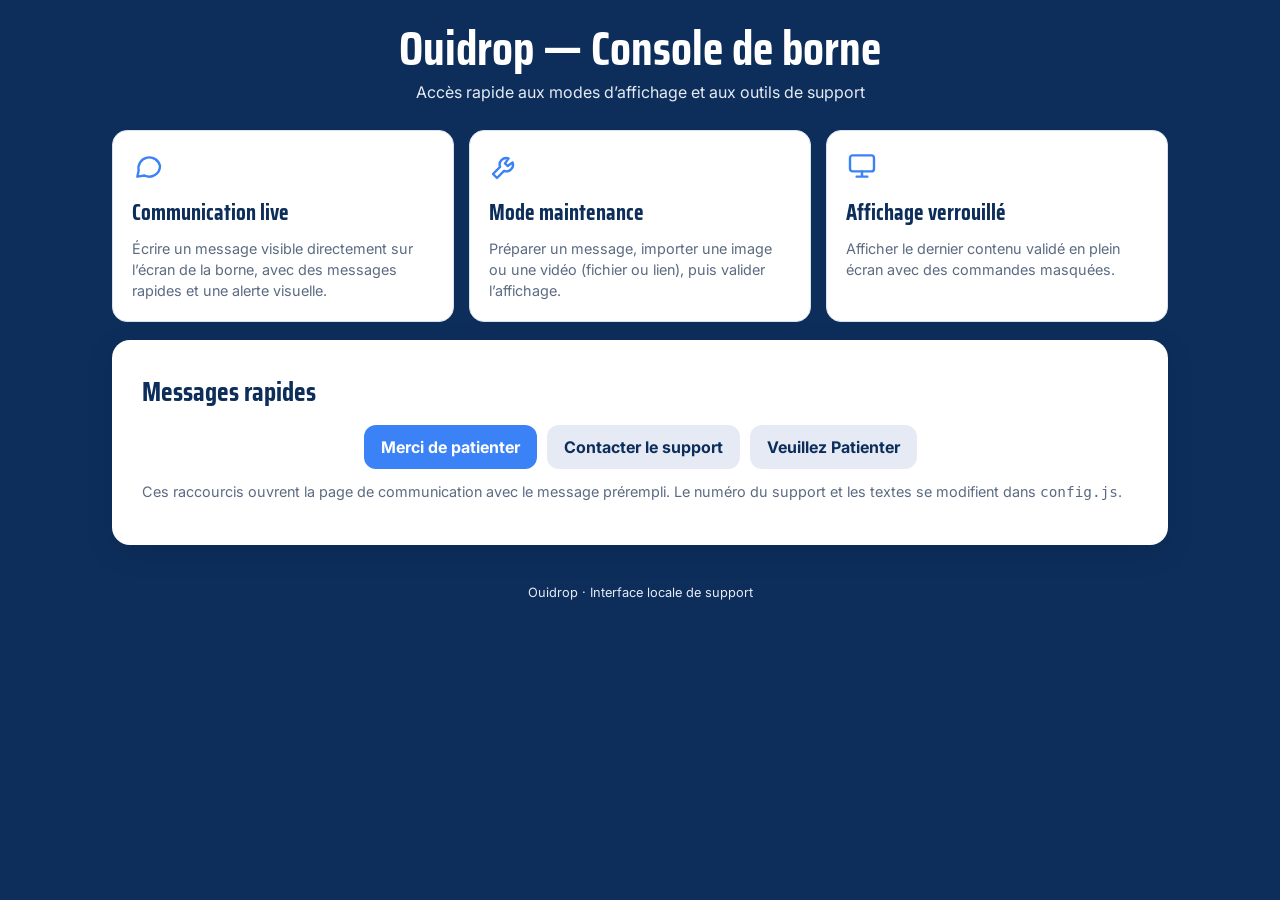
<file: index.html>
<!doctype html>
<html lang="fr">
<head>
<meta charset="utf-8">
<meta name="viewport" content="width=device-width,initial-scale=1">
<title>Accueil — Ouidrop</title>
<link rel="stylesheet" href="style.css">
</head>
<body>
<header class="top"><h1>Ouidrop — Console de borne</h1><p>Accès rapide aux modes d’affichage et aux outils de support</p></header>
<main class="wrap">
 <section class="grid">
  <a class="tile" href="communication.html">
   <span class="symbol"><svg viewBox="0 0 24 24" aria-hidden="true"><path d="M21 12a8 8 0 0 1-11.6 7.1L4 20l1-4.6A8 8 0 1 1 21 12Z"/></svg></span>
   <strong>Communication live</strong>
   <span>Écrire un message visible directement sur l’écran de la borne, avec des messages rapides et une alerte visuelle.</span>
  </a>
  <a class="tile" href="maintenance.html">
   <span class="symbol"><svg viewBox="0 0 24 24" aria-hidden="true"><path d="M14.7 6.3a5 5 0 0 0-6.4 6.4L3 18l3 3 5.3-5.3a5 5 0 0 0 6.4-6.4L14 12l-2-2 2.7-3.7Z"/></svg></span>
   <strong>Mode maintenance</strong>
   <span>Préparer un message, importer une image ou une vidéo (fichier ou lien), puis valider l’affichage.</span>
  </a>
  <a class="tile" href="affichage.html">
   <span class="symbol"><svg viewBox="0 0 24 24" aria-hidden="true"><rect x="3" y="4" width="18" height="12" rx="2"/><path d="M8 20h8M12 16v4"/></svg></span>
   <strong>Affichage verrouillé</strong>
   <span>Afficher le dernier contenu validé en plein écran avec des commandes masquées.</span>
  </a>
 </section>
 <section class="panel" style="margin-top:18px">
  <h2>Messages rapides</h2>
  <div class="actions">
   <button class="btn" type="button" data-preset="wait">Merci de patienter</button>
   <button class="btn secondary" type="button" data-preset="support">Contacter le support</button>
   <button class="btn secondary" type="button" data-preset="wait">Veuillez Patienter</button>
  </div>
  <p class="muted">Ces raccourcis ouvrent la page de communication avec le message prérempli. Le numéro du support et les textes se modifient dans <code>config.js</code>.</p>
 </section>
</main>
<footer class="footer">Ouidrop · Interface locale de support</footer>
<script src="config.js"></script>
<script src="ouidrop.js"></script>
<script>
document.querySelectorAll('[data-preset]').forEach(function (b) {
  b.addEventListener('click', function () {
    Ouidrop.setPreset(Ouidrop.message(b.dataset.preset));
    location.href = 'communication.html';
  });
});
</script>
</body>
</html>
</file>
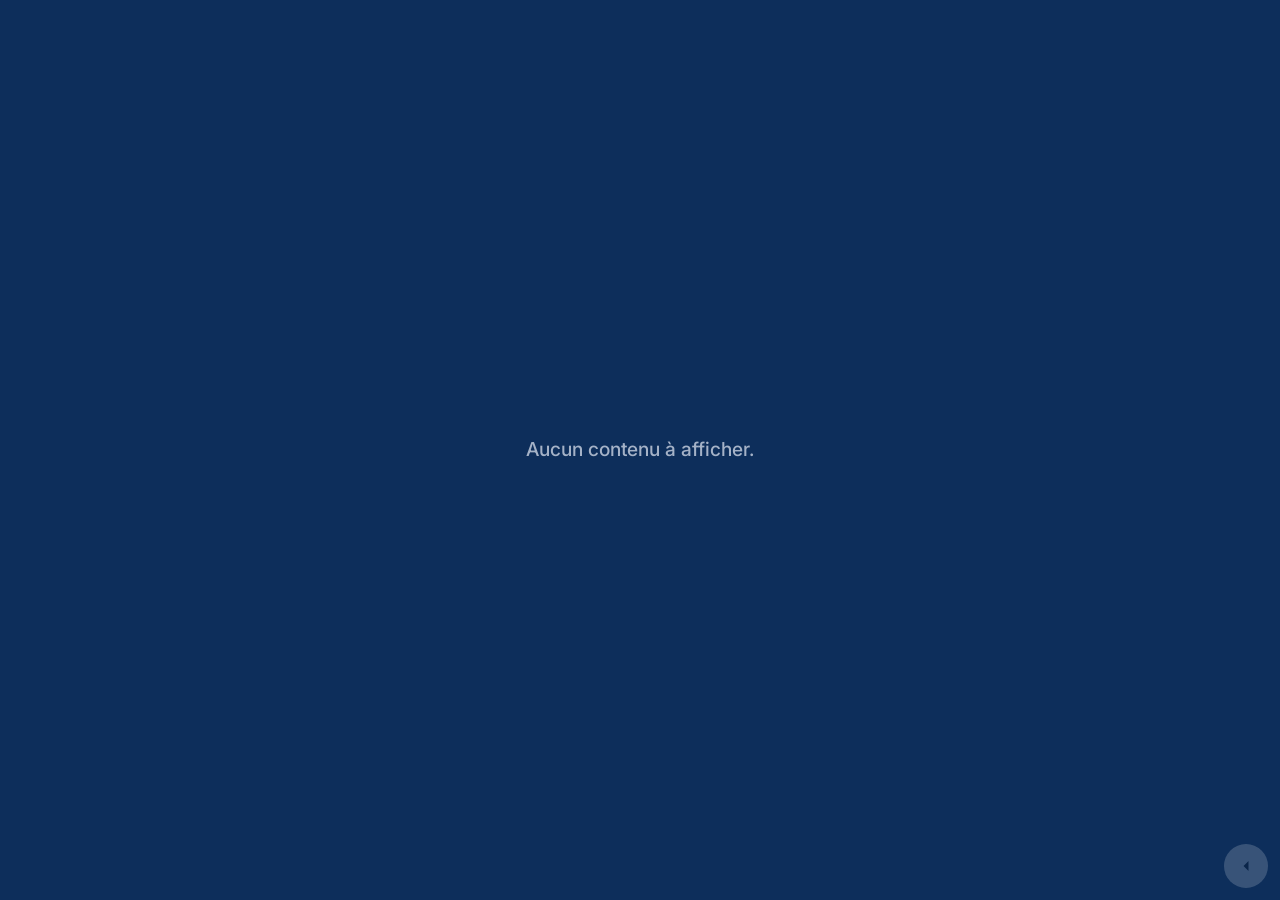
<file: affichage.html>
<!doctype html>
<html lang="fr">
<head>
<meta charset="utf-8">
<meta name="viewport" content="width=device-width,initial-scale=1">
<title>Affichage verrouillé — Ouidrop</title>
<link rel="stylesheet" href="style.css">
<style>
body{overflow:hidden;background:var(--blue)}
#screen{position:fixed;inset:0;display:flex;padding:5vw;overflow:auto;background:var(--blue);color:#fff;text-align:center}
.stage{margin:auto;display:flex;flex-direction:column;align-items:center;gap:24px;max-width:100%}
#displayText{font-size:clamp(2rem,5vw,5rem);font-weight:700;line-height:1.2;white-space:pre-wrap;overflow-wrap:anywhere}
#displayText.empty{font-size:1.2rem;font-weight:500;color:var(--pale);opacity:.7}
#displayMedia img,#displayMedia video{max-width:90vw;max-height:62vh}
#displayMedia iframe{width:min(90vw,1100px)}
#unlock{position:fixed;right:12px;bottom:12px;width:44px;height:44px;border:0;border-radius:50%;background:#fff;color:var(--blue);display:grid;place-items:center;cursor:pointer;opacity:.18;transition:opacity .2s}
#unlock svg{width:20px;height:20px}
#unlock:hover,#unlock:focus{opacity:1}
</style>
</head>
<body>
<main id="screen" aria-live="polite">
 <div class="stage">
  <div id="displayText"></div>
  <div id="displayMedia" class="media-box" hidden></div>
 </div>
</main>
<button id="unlock" type="button" title="Retour aux commandes (Échap)" aria-label="Retour aux commandes"><svg viewBox="0 0 24 24" aria-hidden="true"><path d="M15 6l-6 6 6 6"/></svg></button>

<script src="config.js"></script>
<script src="ouidrop.js"></script>
<script>
(async function () {
  var text = document.getElementById('displayText');
  var box = document.getElementById('displayMedia');
  var objectUrl = null;

  var d = Ouidrop.loadDisplay();
  if (d.text.trim()) text.textContent = d.text;
  else if (!d.media) { text.textContent = 'Aucun contenu à afficher.'; text.className = 'empty'; }

  var m = d.media, candidates = null;
  if (m && m.origin === 'file') {
    var blob = null;
    try { blob = await Ouidrop.getBlob(); } catch (e) {}
    if (blob) {
      objectUrl = URL.createObjectURL(blob);
      candidates = Ouidrop.fileCandidates(m.kind, objectUrl);
    }
  } else if (m && m.origin === 'url') {
    var r = Ouidrop.resolveLink(m.url, m.hint);
    if (r.ok) candidates = r.candidates;
  }
  if (candidates) {
    box.hidden = false;
    Ouidrop.mountMedia(box, candidates, {
      autoplay: true, loop: true, alt: 'Média de maintenance',
      onStatus: function (s) { if (s === 'error') box.hidden = true; }   // le texte reste affiché
    });
  }

  function exitDisplay() { location.href = 'maintenance.html'; }
  document.getElementById('unlock').addEventListener('click', exitDisplay);
  document.addEventListener('keydown', function (e) { if (e.key === 'Escape') { e.preventDefault(); exitDisplay(); } });
  window.addEventListener('pagehide', function () { if (objectUrl) URL.revokeObjectURL(objectUrl); });
})();
</script>
</body>
</html>
</file>
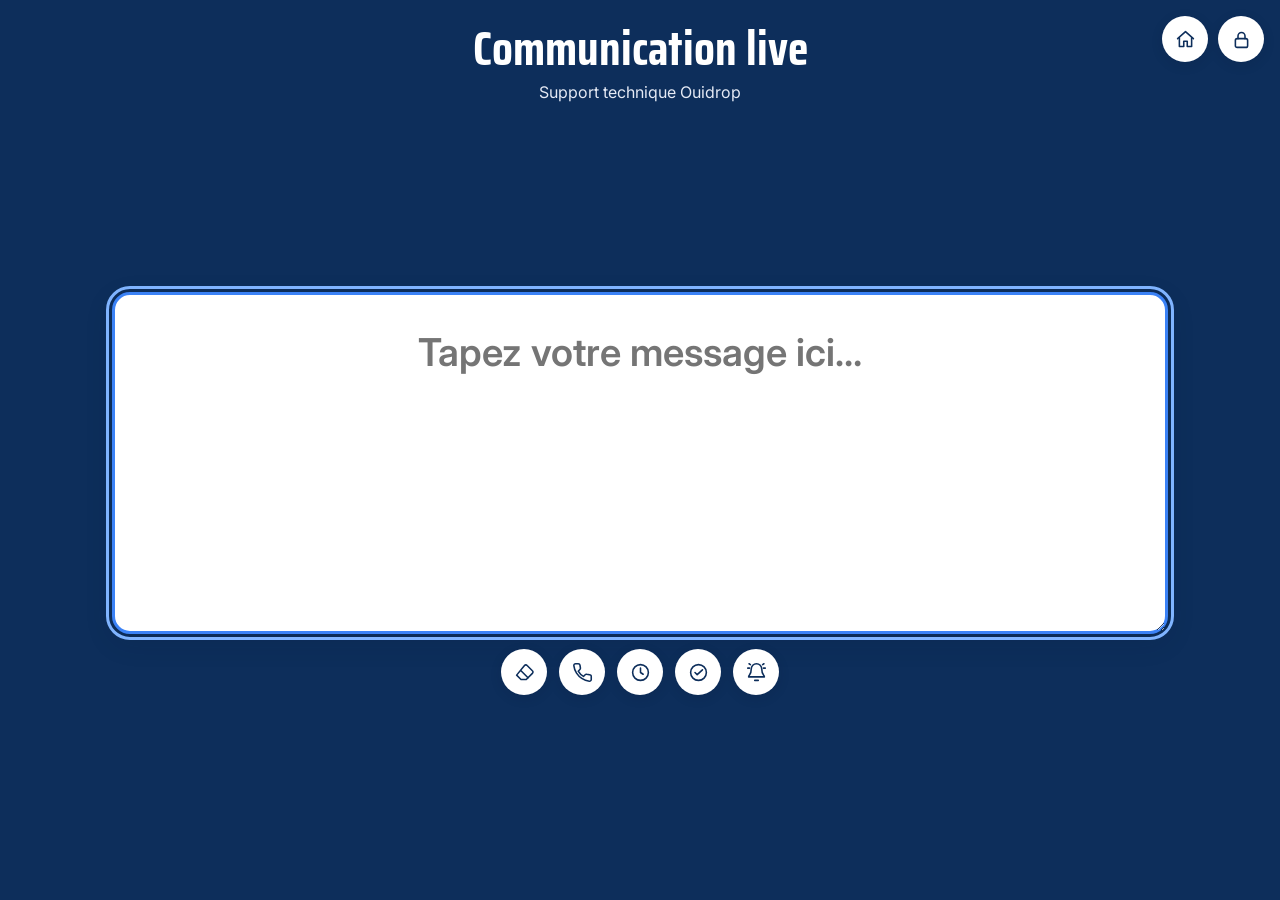
<file: communication.html>
<!doctype html>
<html lang="fr">
<head>
<meta charset="utf-8">
<meta name="viewport" content="width=device-width,initial-scale=1">
<title>Communication live — Ouidrop</title>
<link rel="stylesheet" href="style.css">
<style>
body.comm{display:flex;flex-direction:column}
body.comm .top{padding-left:130px;padding-right:130px}
body.comm main{flex:1;display:flex;flex-direction:column;justify-content:center;width:min(1100px,100%);margin:0 auto;padding:16px 22px 28px}

/* Navigation en haut à droite */
.corner-nav{position:fixed;top:16px;right:16px;display:flex;gap:10px;z-index:5}

/* Champ de saisie = affichage destiné au client */
.message-field{display:block;width:100%;min-height:clamp(180px,38vh,380px);resize:vertical;border:3px solid transparent;border-radius:18px;padding:clamp(18px,3vw,32px);background:#fff;color:var(--blue);font:600 clamp(1.35rem,3vw,2.5rem)/1.35 var(--body);text-align:center;outline:none;box-shadow:0 8px 28px #00152d22;margin:0}
.message-field:focus{border-color:var(--accent)}

/* Alerte visuelle : les fonds changent explicitement (pas de filter:invert) */
body.flash{background:#fff;color:var(--blue)}
body.flash .top p{color:var(--blue)}
body.flash .message-field{background:var(--blue);color:#fff;border-color:var(--blue)}
body.flash .iconbtn{background:var(--blue);color:#fff}

@media (max-width:560px){
  body.comm .top{padding:70px 16px 12px}
}
</style>
</head>
<body class="comm">
<nav class="corner-nav" aria-label="Navigation">
 <a class="iconbtn" id="home" href="index.html" aria-label="Accueil" title="Accueil"><svg viewBox="0 0 24 24" aria-hidden="true"><path d="m3 11 9-8 9 8"/><path d="M5 10v10h5v-6h4v6h5V10"/></svg></a>
 <a class="iconbtn" id="lock" href="affichage.html" aria-label="Verrouiller l’affichage" title="Verrouiller l’affichage"><svg viewBox="0 0 24 24" aria-hidden="true"><rect x="5" y="11" width="14" height="10" rx="2"/><path d="M8 11V8a4 4 0 0 1 8 0v3"/></svg></a>
</nav>

<header class="top"><h1>Communication live</h1><p>Support technique Ouidrop</p></header>

<main>
 <label class="sr-only" for="message">Message affiché au client</label>
 <textarea id="message" class="message-field" placeholder="Tapez votre message ici…" autofocus spellcheck="false" autocomplete="off"></textarea>

 <nav class="toolbar" aria-label="Actions de communication">
  <button class="iconbtn" type="button" id="clear" aria-label="Effacer le message" title="Effacer"><svg viewBox="0 0 24 24" aria-hidden="true"><path d="m3 15 9-11a2 2 0 0 1 3 0l6 6a2 2 0 0 1 0 3l-7 7H8l-5-5Z"/><path d="m8 10 8 8"/></svg></button>
  <button class="iconbtn" type="button" data-msg="support" aria-label="Afficher le numéro du support" title="Numéro du support"><svg viewBox="0 0 24 24" aria-hidden="true"><path d="M22 16.9v3a2 2 0 0 1-2.2 2 19.8 19.8 0 0 1-8.6-3.1 19.4 19.4 0 0 1-6-6A19.8 19.8 0 0 1 2.1 4.2 2 2 0 0 1 4.1 2h3a2 2 0 0 1 2 1.7l.5 3a2 2 0 0 1-.6 1.9L7.1 10.5a16 16 0 0 0 6 6l1.9-1.9a2 2 0 0 1 1.9-.6l3 .5a2 2 0 0 1 2.1 2.4Z"/></svg></button>
  <button class="iconbtn" type="button" data-msg="wait" aria-label="Message d’attente" title="Patienter"><svg viewBox="0 0 24 24" aria-hidden="true"><circle cx="12" cy="12" r="9"/><path d="M12 7v5l3 2"/></svg></button>
  <button class="iconbtn" type="button" data-msg="done" aria-label="Fin d’intervention" title="Fin d’intervention"><svg viewBox="0 0 24 24" aria-hidden="true"><circle cx="12" cy="12" r="9"/><path d="m8 12 2.5 2.5L16.5 9"/></svg></button>
  <button class="iconbtn" type="button" id="attention" aria-pressed="false" aria-label="Attirer l’attention du client pendant cinq secondes" title="Attirer l’attention (5 s)"><svg viewBox="0 0 24 24" aria-hidden="true"><path d="M18 8a6 6 0 0 0-12 0c0 7-3 7-3 9h18c0-2-3-2-3-9M10 21h4"/><path d="M19 3l1.5-1M22 7h-2M5 3 3.5 2M2 7h2"/></svg></button>
 </nav>
</main>

<script src="config.js"></script>
<script src="ouidrop.js"></script>
<script>
(function () {
  var field = document.getElementById('message');
  var att = document.getElementById('attention');

  function focusField() {
    field.focus({ preventScroll: true });
    var n = field.value.length;
    field.setSelectionRange(n, n);
  }

  // pageshow : se déclenche aussi quand Firefox restaure la page depuis son cache (retour arrière)
  window.addEventListener('pageshow', function () {
    var preset = Ouidrop.takePreset();
    if (preset !== null) field.value = preset;
    setTimeout(focusField, 50);
  });

  document.getElementById('clear').addEventListener('click', function () {
    field.value = '';
    focusField();
  });

  // Messages prédéfinis : ils remplacent le texte, qui reste modifiable ensuite
  document.querySelectorAll('[data-msg]').forEach(function (b) {
    b.addEventListener('click', function () {
      field.value = Ouidrop.message(b.dataset.msg);
      focusField();
    });
  });

  // Si le focus a été perdu (clic à côté), la prochaine frappe retourne dans le champ
  document.addEventListener('keydown', function (e) {
    if (document.activeElement === field || e.ctrlKey || e.altKey || e.metaKey) return;
    if (e.key.length === 1 && e.key !== ' ') focusField();
  });

  // « Verrouiller l’affichage » montre ce qui est écrit dans le champ
  document.getElementById('lock').addEventListener('click', function () {
    if (field.value.trim()) {
      Ouidrop.saveDisplay({ text: field.value, media: null });
      Ouidrop.clearBlob().catch(function () {});
    }
  });

  // Alerte : fonds body + champ alternent bleu/blanc toutes les 500 ms pendant 5 s
  var interval = null, timeout = null;
  function stop() {
    clearInterval(interval); clearTimeout(timeout);
    interval = timeout = null;
    document.body.classList.remove('flash');
    att.disabled = false;
    att.setAttribute('aria-pressed', 'false');
    focusField();
  }
  att.addEventListener('click', function () {
    if (att.disabled) return;
    att.disabled = true;
    att.setAttribute('aria-pressed', 'true');
    document.body.classList.add('flash');
    interval = setInterval(function () { document.body.classList.toggle('flash'); }, 500);
    timeout = setTimeout(stop, 5000);
    focusField();
  });
})();
</script>
</body>
</html>
</file>
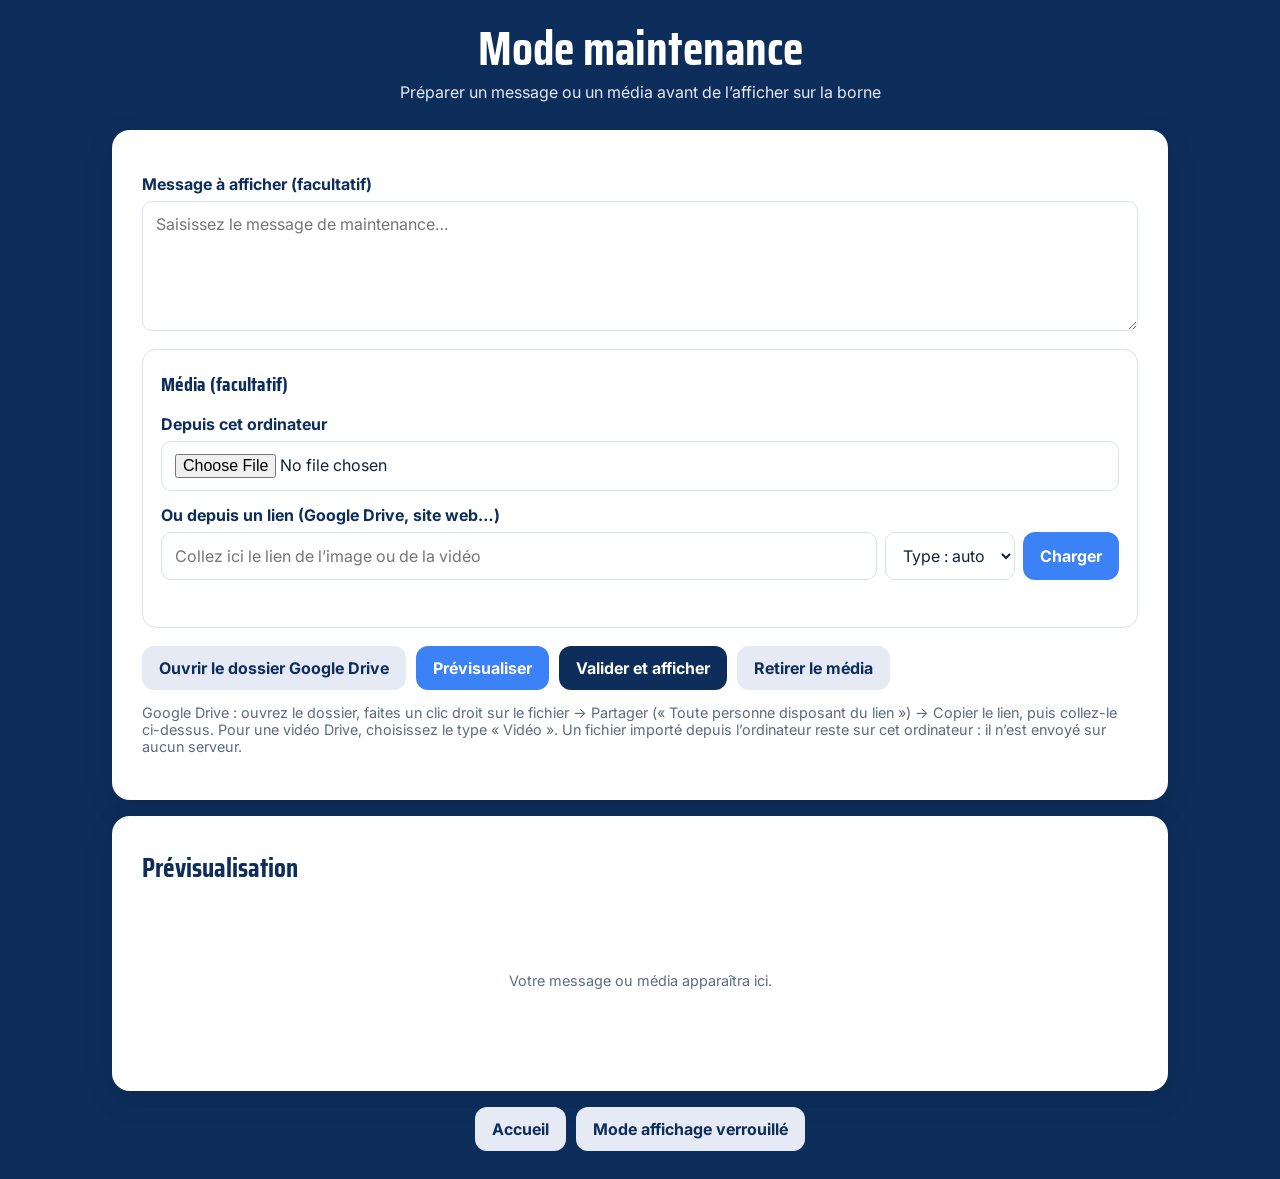
<file: maintenance.html>
<!doctype html>
<html lang="fr">
<head>
<meta charset="utf-8">
<meta name="viewport" content="width=device-width,initial-scale=1">
<title>Mode maintenance — Ouidrop</title>
<link rel="stylesheet" href="style.css">
<style>
#previewText{font-size:clamp(1.3rem,3vw,2.2rem);font-weight:700;color:var(--blue);white-space:pre-wrap;overflow-wrap:anywhere}
#previewArea{min-height:160px;display:flex;flex-direction:column;align-items:center;justify-content:center;gap:18px;text-align:center}
</style>
</head>
<body>
<header class="top"><h1>Mode maintenance</h1><p>Préparer un message ou un média avant de l’afficher sur la borne</p></header>
<main class="wrap">
 <section class="panel">
  <div id="fileWarn" class="notice" hidden>Cette page est ouverte depuis un fichier local (file://). Sous Firefox, le contenu validé peut ne pas être transmis à la page d’affichage. Utilisez l’adresse GitHub Pages ou un petit serveur local (voir README).</div>

  <div class="field"><label for="maintText">Message à afficher (facultatif)</label><textarea id="maintText" placeholder="Saisissez le message de maintenance…"></textarea></div>

  <div class="group">
   <p class="group-title">Média (facultatif)</p>
   <div class="field">
    <label for="mediaFile">Depuis cet ordinateur</label>
    <input id="mediaFile" type="file" accept="image/*,video/*,.jpg,.jpeg,.png,.gif,.webp,.mp4,.m4v,.webm,.ogv,.mov">
   </div>
   <div class="field">
    <label for="mediaLink">Ou depuis un lien (Google Drive, site web…)</label>
    <div class="linkrow">
     <input id="mediaLink" type="text" inputmode="url" placeholder="Collez ici le lien de l’image ou de la vidéo" autocomplete="off" spellcheck="false">
     <select id="mediaType" aria-label="Type de média">
      <option value="auto">Type : auto</option>
      <option value="image">Image</option>
      <option value="video">Vidéo</option>
     </select>
     <button class="btn" type="button" id="loadLink">Charger</button>
    </div>
   </div>
   <p id="mediaStatus" class="status" role="status" aria-live="polite"></p>
  </div>

  <div class="actions" style="justify-content:flex-start">
   <button class="btn secondary" type="button" id="drive">Ouvrir le dossier Google Drive</button>
   <button class="btn" type="button" id="preview">Prévisualiser</button>
   <button class="btn dark" type="button" id="validate">Valider et afficher</button>
   <button class="btn secondary" type="button" id="clearMedia">Retirer le média</button>
  </div>
  <p class="muted">Google Drive : ouvrez le dossier, faites un clic droit sur le fichier → Partager (« Toute personne disposant du lien ») → Copier le lien, puis collez-le ci-dessus. Pour une vidéo Drive, choisissez le type « Vidéo ». Un fichier importé depuis l’ordinateur reste sur cet ordinateur : il n’est envoyé sur aucun serveur.</p>
 </section>

 <section class="panel" style="margin-top:16px">
  <h2>Prévisualisation</h2>
  <div id="previewArea">
   <div id="previewText" hidden></div>
   <div id="previewMedia" class="media-box" hidden></div>
   <p id="previewEmpty" class="muted">Votre message ou média apparaîtra ici.</p>
  </div>
 </section>
 <div class="actions" style="margin-top:16px"><a class="btn secondary" href="index.html">Accueil</a><a class="btn secondary" href="affichage.html">Mode affichage verrouillé</a></div>
</main>

<script src="config.js"></script>
<script src="ouidrop.js"></script>
<script>
(function () {
  var $ = function (id) { return document.getElementById(id); };
  var text = $('maintText'), fileIn = $('mediaFile'), linkIn = $('mediaLink'), typeSel = $('mediaType');
  var pText = $('previewText'), pMedia = $('previewMedia'), pEmpty = $('previewEmpty'), statusEl = $('mediaStatus');
  var validateBtn = $('validate');

  // source : null | {type:'file', file, kind, name, stored?} | {type:'url', url, hint}
  var source = null, objectUrl = null, cancelMount = null;

  function setStatus(msg, isError) {
    statusEl.textContent = msg || '';
    statusEl.className = 'status' + (isError ? ' error' : '');
  }
  function mo(n) { return Math.round(n / 1048576); }

  function updatePreviewState() {
    pEmpty.hidden = !!(text.value.trim() || source);
  }
  function renderText() {
    pText.textContent = text.value;
    pText.hidden = !text.value.trim();
    updatePreviewState();
  }

  function renderMedia() {
    if (cancelMount) { cancelMount(); cancelMount = null; }
    if (objectUrl) { URL.revokeObjectURL(objectUrl); objectUrl = null; }
    pMedia.textContent = '';
    if (!source) { pMedia.hidden = true; updatePreviewState(); return; }
    pMedia.hidden = false;

    var candidates;
    if (source.type === 'file') {
      objectUrl = URL.createObjectURL(source.file);
      candidates = Ouidrop.fileCandidates(source.kind, objectUrl);
    } else {
      var r = Ouidrop.resolveLink(source.url, source.hint);
      if (!r.ok) { setStatus(r.error, true); pMedia.hidden = true; updatePreviewState(); return; }
      candidates = r.candidates;
    }
    cancelMount = Ouidrop.mountMedia(pMedia, candidates, {
      controls: true,
      alt: 'Média sélectionné',
      onStatus: function (s) {
        if (s === 'loading') setStatus('Chargement du média…');
        else if (s === 'ok') setStatus(source && source.type === 'file' ? 'Fichier prêt : ' + source.name : 'Média chargé.');
        else setStatus(source && source.type === 'file'
          ? 'Ce fichier ne peut pas être affiché par le navigateur (format ou codec non pris en charge).'
          : 'Impossible d’afficher ce lien. Vérifiez qu’il pointe vers une image ou une vidéo et, pour Google Drive, que le partage est réglé sur « Toute personne disposant du lien ».', true);
      }
    });
    updatePreviewState();
  }

  function setSource(s) { source = s; renderMedia(); }

  function applyLink() {
    var raw = linkIn.value.trim();
    if (!raw) { if (source && source.type === 'url') { setSource(null); setStatus(''); } return; }
    var r = Ouidrop.resolveLink(raw, typeSel.value);
    if (!r.ok) { setSource(null); setStatus(r.error, true); return; }
    fileIn.value = '';
    setStatus('');
    setSource({ type: 'url', url: raw, hint: typeSel.value });
  }

  text.addEventListener('input', renderText);

  fileIn.addEventListener('change', function () {
    var f = fileIn.files[0];
    if (!f) return;
    if (f.size > Ouidrop.maxBytes) {
      setStatus('Fichier trop volumineux (' + mo(f.size) + ' Mo) : la limite est de ' + Ouidrop.config.maxFileMB + ' Mo (modifiable dans config.js).', true);
      fileIn.value = '';
      return;
    }
    linkIn.value = '';
    setStatus('');
    setSource({ type: 'file', file: f, kind: Ouidrop.kindOfFile(f), name: f.name });
  });

  $('loadLink').addEventListener('click', applyLink);
  linkIn.addEventListener('keydown', function (e) { if (e.key === 'Enter') { e.preventDefault(); applyLink(); } });
  linkIn.addEventListener('paste', function () { setTimeout(applyLink, 0); });
  typeSel.addEventListener('change', function () { if (linkIn.value.trim()) applyLink(); });

  $('preview').addEventListener('click', function () { renderText(); if (source) renderMedia(); });

  $('clearMedia').addEventListener('click', function () {
    fileIn.value = ''; linkIn.value = '';
    setSource(null);
    setStatus('Média retiré.');
  });

  $('drive').addEventListener('click', function () {
    var url = Ouidrop.config.driveFolderUrl;
    if (/^https?:\/\//.test(url)) window.open(url, '_blank', 'noopener');
    else alert('Renseignez driveFolderUrl dans config.js avec le lien de votre dossier Google Drive.');
  });

  validateBtn.addEventListener('click', async function () {
    validateBtn.disabled = true;
    try {
      var payload = { text: text.value, media: null };
      if (source && source.type === 'file') {
        if (!source.stored) {
          setStatus('Enregistrement du fichier…');
          await Ouidrop.putBlob(source.file);
        }
        payload.media = { origin: 'file', kind: source.kind, name: source.name, type: source.file.type || '' };
      } else if (source && source.type === 'url') {
        var r = Ouidrop.resolveLink(source.url, source.hint);
        if (!r.ok) { setStatus(r.error, true); validateBtn.disabled = false; return; }
        payload.media = { origin: 'url', url: source.url, hint: source.hint };
        await Ouidrop.clearBlob().catch(function () {});
      } else {
        await Ouidrop.clearBlob().catch(function () {});
      }
      if (!Ouidrop.saveDisplay(payload)) throw new Error('stockage');
      location.href = 'affichage.html';
    } catch (e) {
      setStatus('Impossible d’enregistrer le contenu (stockage du navigateur indisponible ou plein, navigation privée ?).', true);
      validateBtn.disabled = false;
    }
  });

  if (location.protocol === 'file:') $('fileWarn').hidden = false;

  // Retour depuis l’affichage : on retrouve le dernier contenu validé
  (async function restore() {
    var d = Ouidrop.loadDisplay();
    text.value = d.text;
    renderText();
    var m = d.media;
    if (m && m.origin === 'url') {
      linkIn.value = m.url; typeSel.value = m.hint || 'auto';
      applyLink();
    } else if (m && m.origin === 'file') {
      try {
        var blob = await Ouidrop.getBlob();
        if (blob) setSource({ type: 'file', file: blob, kind: m.kind, name: m.name || 'fichier enregistré', stored: true });
      } catch (e) { /* fichier introuvable : on l’ignore */ }
    }
    updatePreviewState();
  })();
})();
</script>
</body>
</html>
</file>
<file: style.css>
@import url('https://fonts.googleapis.com/css2?family=Inter:wght@400;500;600;700&family=Saira+Condensed:wght@600;700&display=swap');

/* Charte Ouidrop — polices de secours si les polices en ligne sont indisponibles */
:root{
  --blue:#0D2E5B; --struct:#1E3A8A; --accent:#3B82F6; --pale:#E5EAF5; --white:#fff; --red:#E22424;
  --ink:#10213b; --muted:#5c6b82; --line:#d9e1ef;
  --heading:"Saira Condensed","Arial Narrow",Arial,sans-serif;
  --body:Inter,"Helvetica Neue",Arial,sans-serif;
}
*{box-sizing:border-box}
[hidden]{display:none!important}
html,body{margin:0;min-height:100%;font-family:var(--body)}
body{min-height:100vh;background:var(--blue);color:var(--white)}
button,input,textarea,select{font:inherit}
button,a{-webkit-tap-highlight-color:transparent}
a{color:inherit}
.sr-only{position:absolute;width:1px;height:1px;margin:-1px;padding:0;overflow:hidden;clip:rect(0,0,0,0);white-space:nowrap;border:0}

/* Structure */
.top{padding:24px 20px 12px;text-align:center}
.top h1{font:700 clamp(2rem,4vw,3rem)/1.05 var(--heading);margin:0}
.top p{margin:8px 0 0;color:var(--pale)}
.wrap{width:min(1100px,100%);margin:0 auto;padding:16px 22px 28px}
.panel{background:#fff;color:var(--ink);border-radius:18px;padding:clamp(18px,3vw,30px);box-shadow:0 8px 28px #00152d22}
.panel h2{margin:0 0 12px;color:var(--blue);font:700 1.7rem var(--heading)}
.footer{text-align:center;color:var(--pale);font-size:.8rem;padding:12px}
.muted{color:var(--muted);font-size:.9rem}

/* Boutons */
.btn{border:0;border-radius:12px;padding:12px 17px;background:var(--accent);color:#fff;text-decoration:none;font-weight:700;display:inline-flex;align-items:center;justify-content:center;gap:9px;cursor:pointer}
.btn.secondary{background:var(--pale);color:var(--blue)}
.btn.dark{background:var(--blue);color:#fff}
.btn[disabled]{opacity:.55;cursor:not-allowed}
.actions{display:flex;gap:10px;flex-wrap:wrap;justify-content:center}
.btn:focus-visible,button:focus-visible,a:focus-visible,input:focus-visible,textarea:focus-visible,select:focus-visible{outline:3px solid #80b4ff;outline-offset:3px}

/* Icônes rondes */
.iconbtn{width:46px;height:46px;border:0;border-radius:50%;background:#fff;color:var(--blue);display:grid;place-items:center;cursor:pointer;text-decoration:none;box-shadow:0 3px 12px #00152d22}
.iconbtn svg,.symbol svg{fill:none;stroke:currentColor;stroke-width:1.8;stroke-linecap:round;stroke-linejoin:round}
.iconbtn svg{width:21px;height:21px}
.iconbtn[disabled]{opacity:.5;cursor:wait}
.toolbar{display:flex;justify-content:center;align-items:center;gap:12px;flex-wrap:wrap;padding:15px 0}

/* Formulaires */
.field{display:grid;gap:7px;margin:14px 0}
.field label,.group-title{font-weight:700;color:var(--blue)}
.field input,.field textarea,.field select{width:100%;border:1px solid var(--line);border-radius:10px;padding:12px 13px;color:var(--ink);background:#fff}
.field textarea{min-height:130px;resize:vertical}
.group{border:1px solid var(--line);border-radius:14px;padding:6px 18px 12px;margin:18px 0}
.group-title{margin:12px 0 0;font:700 1.25rem var(--heading)}
.linkrow{display:flex;gap:8px;flex-wrap:wrap}
.linkrow input{flex:1 1 280px;width:auto}
.linkrow select{flex:0 0 auto;width:auto}
.status{min-height:1.4em;margin:6px 0 0;font-size:.92rem;color:var(--muted)}
.status.error{color:var(--red);font-weight:600}
.notice{border:2px solid var(--red);color:var(--red);border-radius:12px;padding:10px 14px;margin:0 0 14px;font-weight:600;font-size:.92rem}

/* Accueil */
.grid{display:grid;grid-template-columns:repeat(auto-fit,minmax(min(100%,230px),1fr));gap:15px}
.tile{border:1px solid var(--line);border-radius:15px;padding:19px;color:var(--ink);text-decoration:none;background:#fff;display:flex;flex-direction:column;gap:9px;min-height:150px}
.tile:hover{border-color:var(--accent)}
.tile .symbol{color:var(--accent)}
.tile .symbol svg{width:32px;height:32px}
.tile strong{font:700 1.4rem var(--heading);color:var(--blue)}
.tile span:last-child{font-size:.9rem;color:var(--muted);line-height:1.45}

/* Zone média (aperçu et affichage) */
.media-box{display:flex;justify-content:center;align-items:center;max-width:100%}
.media-box img,.media-box video{display:block;max-width:100%;max-height:55vh;object-fit:contain}
.media-box iframe{display:block;width:min(100%,960px);aspect-ratio:16/9;border:0;border-radius:10px}
</file>
